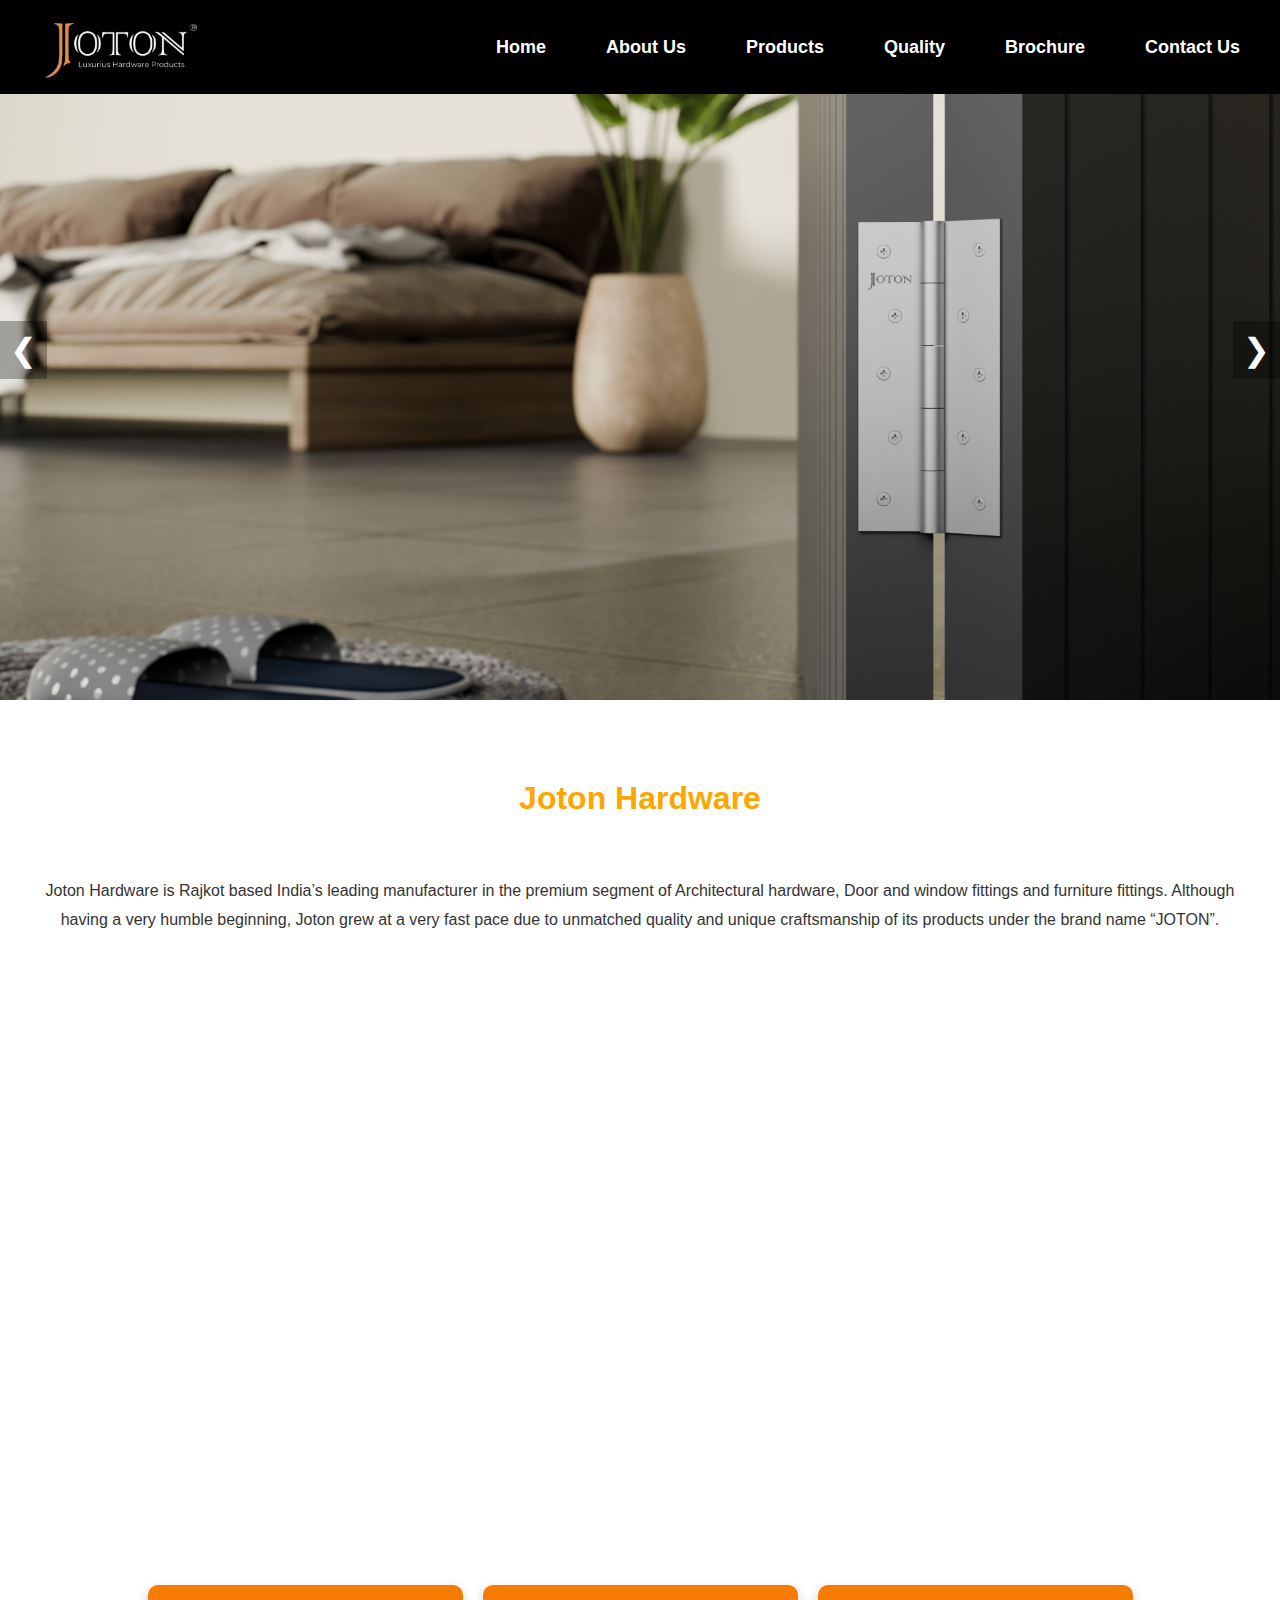
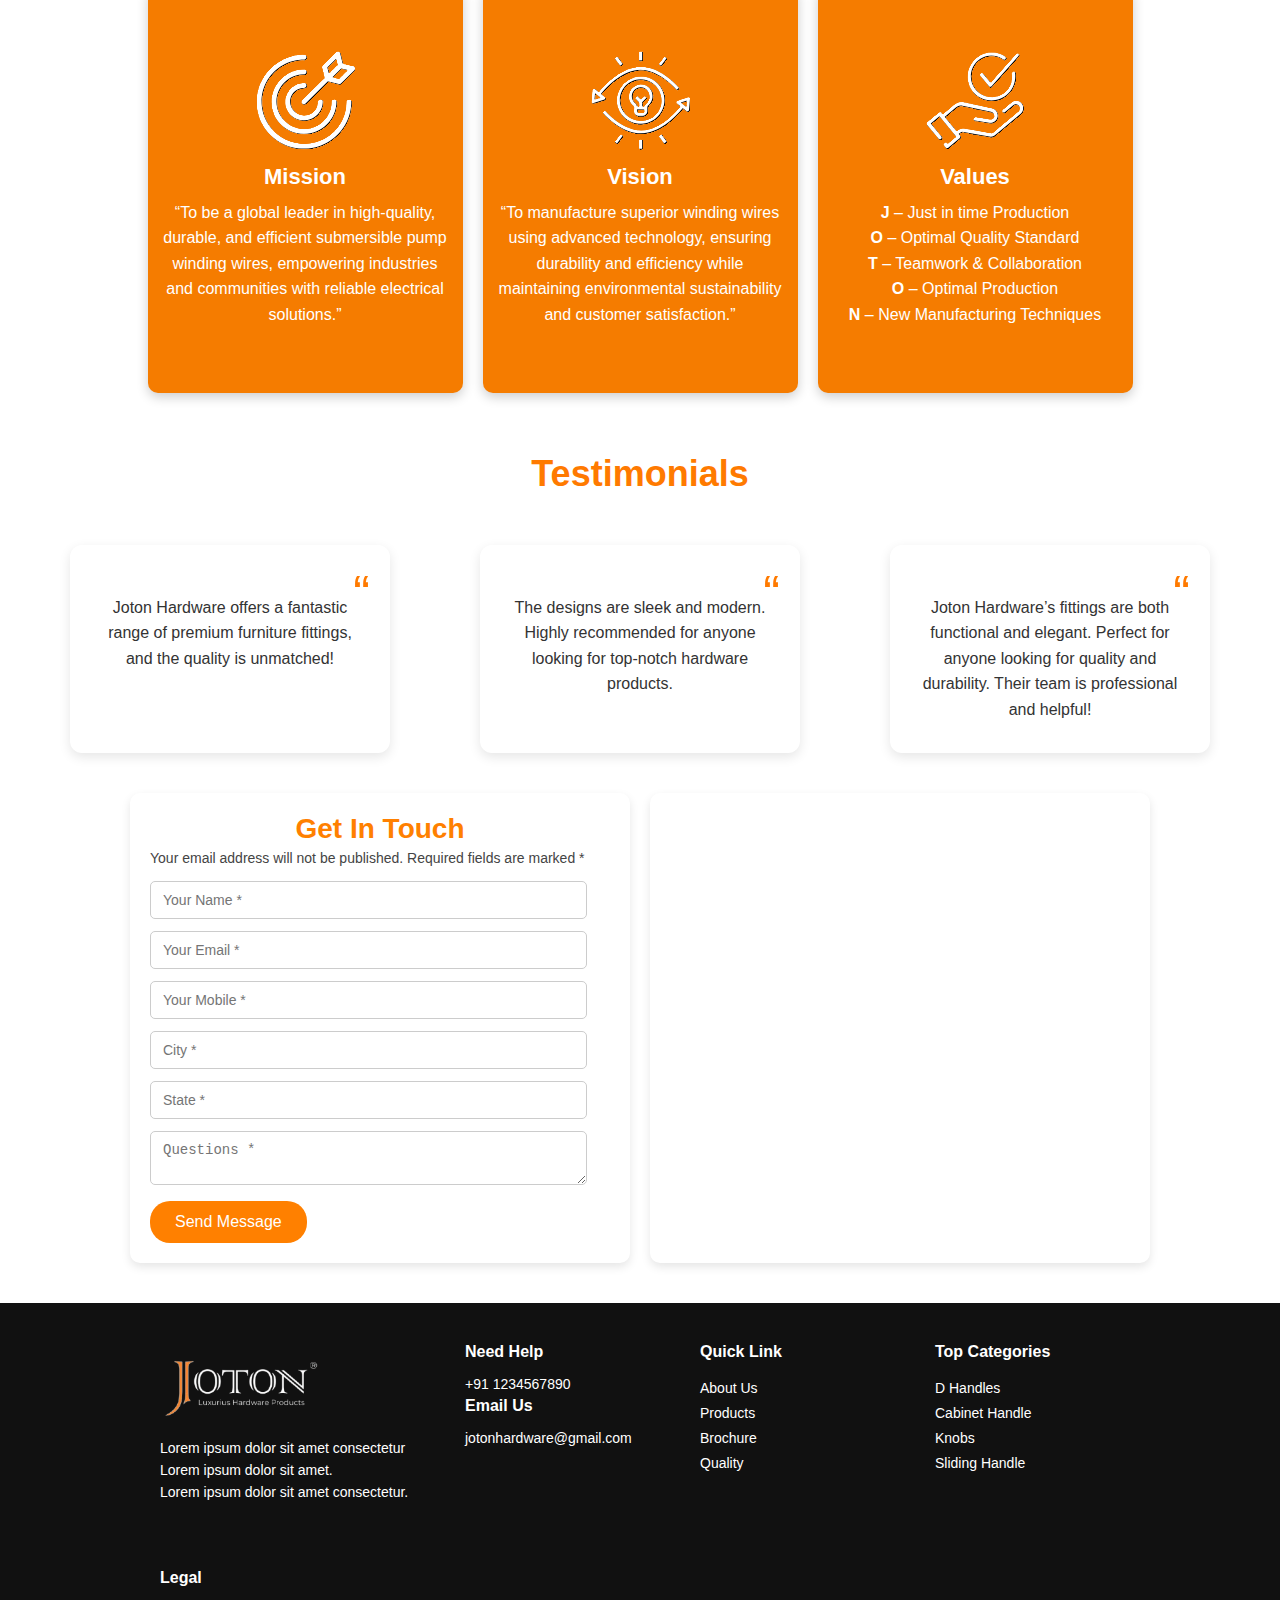
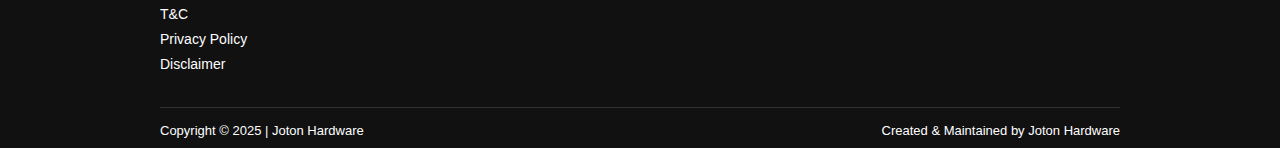
<file: about.html>
<!DOCTYPE html>
<html lang="en">

<head>
  <meta charset="UTF-8" />
  <meta name="viewport" content="width=device-width, initial-scale=1.0" />
  <title>Joton Hardware - About</title>
  <link rel="stylesheet" href="about.css" />
  <link rel="stylesheet" href="style.css" />
  <link href="https://cdn.jsdelivr.net/npm/aos@2.3.4/dist/aos.css" rel="stylesheet" />
</head>

<body>

  <!-- Header Start -->
  <div class="hero">
    <!-- Hero Slider -->
    <div class="hero-slider">
      <div class="slide active" style="background-image: url('upload/1.jpg');"></div>
      <div class="slide" style="background-image: url('upload/2.jpg');"></div>
      <div class="slide" style="background-image: url('upload/3.jpg');"></div>

      <!-- Controls -->
      <div class="slider-controls">
        <span class="prev">&#10094;</span>
        <span class="next">&#10095;</span>
      </div>
    </div>

    <!-- Navbar -->
    <nav id="navbar">
      <div id="logo">
        <img src="upload/1.png" alt="jotonhardware">
      </div>

      <div class="nav-items" id="navMenu">
        <ul>
          <li class="item"><a href="index.html">Home</a></li>
          <li class="item"><a href="about.html">About Us</a></li>
          <li class="item"><a href="products.html">Products</a></li>
          <li class="item"><a href="quality.html">Quality</a></li>
          <li class="item"><a href="#">Brochure</a></li>
          <li class="item"><a href="contact.html">Contact Us</a></li>
        </ul>
      </div>
    </nav>
  </div>

  <!-- Header End -->

  <main>
    <section class="about-section">
      <h1 class="section-title">Joton Hardware</h1>

      <p class="about-description">
        Joton Hardware is Rajkot based India’s leading manufacturer in the premium segment of Architectural hardware,
        Door and window fittings and furniture fittings. Although having a very humble beginning, Joton grew at a very
        fast pace due to unmatched quality and unique craftsmanship of its products under the brand name “JOTON”.
      </p>

      <div class="image-container" data-aos="fade-right">
        <img src="upload/joton-bg.jpg" alt="Pisa Building" class="building-image" />
      </div>

      <div class="content-container" data-aos="fade-left">
        <h1>
          <span class="gradient-text">At Perfect Marketing,</span><br />
          we know this <span class="gradient-text">profoundly</span>
        </h1>
        <p>
          After all, in our journey of more than 25 years of designing, crafting and delivering top-notch architectural
          hardware, we have always strived to strike a delicate balance between heart-touching creativity and
          mind-pleasing engineering prowess. And we have added the third angle to the story too! Apart from maintaining
          the unmatched quality of our products, we have excelled in elevating standards of services. We have
          established a nationwide strong network of distributors and dealers and in some of the areas we offer
          same-day delivery too.
        </p>
      </div>
    </section>

    <!-- Mission Vision Values Section -->
    <section class="mv-section">
      <div class="mv-card">
        <img src="Untitled design/1.png" alt="Mission Icon" class="mv-logo" />
        <h3>Mission</h3>
        <p>
          “To be a global leader in high-quality, durable, and efficient submersible pump winding wires, empowering
          industries and communities with reliable electrical solutions.”
        </p>
      </div>
      <div class="mv-card">
        <img src="Untitled design/2.png" alt="Vision Icon" class="mv-logo" />
        <h3>Vision</h3>
        <p>
          “To manufacture superior winding wires using advanced technology, ensuring durability and efficiency while
          maintaining environmental sustainability and customer satisfaction.”
        </p>
      </div>
      <div class="mv-card">
        <img src="Untitled design/3.png" alt="Values Icon" class="mv-logo" />
        <h3>Values</h3>
        <p>
          <b>J</b> – Just in time Production<br />
          <b>O</b> – Optimal Quality Standard<br />
          <b>T</b> – Teamwork & Collaboration<br />
          <b>O</b> – Optimal Production<br />
          <b>N</b> – New Manufacturing Techniques
        </p>
      </div>
    </section>

    <!-- Testimonial Section -->
    <section>
      <div class="testimonial-section">
        <h2>Testimonials</h2>
        <div class="testimonial-container">
          <div class="testimonial-card">
            <div class="quote-icon">“</div>
            <p class="testimonial-text">
              Joton Hardware offers a fantastic range of premium furniture fittings, and the quality is unmatched!
            </p>
          </div>
          <div class="testimonial-card">
            <div class="quote-icon">“</div>
            <p class="testimonial-text">
              The designs are sleek and modern. Highly recommended for anyone looking for top-notch hardware products.
            </p>
          </div>
          <div class="testimonial-card">
            <div class="quote-icon">“</div>
            <p class="testimonial-text">
              Joton Hardware’s fittings are both functional and elegant. Perfect for anyone looking for quality and
              durability. Their team is professional and helpful!
            </p>
          </div>
        </div>
      </div>
    </section>
  </main>

  <!-- AOS JS -->
  <script src="https://cdn.jsdelivr.net/npm/aos@2.3.4/dist/aos.js"></script>
  <script>
    AOS.init({
      duration: 1200,
      once: true
    });
  </script>

  <!-- header js -->
  <script>
    let slides = document.querySelectorAll(".slide");
    let current = 0;

    document.querySelector(".next").onclick = () => {
      slides[current].classList.remove("active");
      current = (current + 1) % slides.length;
      slides[current].classList.add("active");
    };

    document.querySelector(".prev").onclick = () => {
      slides[current].classList.remove("active");
      current = (current - 1 + slides.length) % slides.length;
      slides[current].classList.add("active");
    };

    setInterval(() => {
      document.querySelector(".next").click();
    }, 5000);
  </script>


  <!-- Footer Start -->
  <!-- Contact Section -->
    <section class="contact-section">
      <div class="contact-form">
        <h2>Get In Touch</h2>
        <p>Your email address will not be published. Required fields are marked *</p>
        <form>
          <input type="text" placeholder="Your Name *" required />
          <input type="email" placeholder="Your Email *" required />
          <input type="text" placeholder="Your Mobile *" required />
          <input type="text" placeholder="City *" required />
          <input type="text" placeholder="State *" required />
          <textarea placeholder="Questions *" required></textarea>
          <button type="submit">Send Message</button>
        </form>
      </div>

      <div class="map">
        <iframe
          src="https://www.google.com/maps/embed?pb=!1m18!1m12!1m3!1d118247.76520585529!2d70.63069289726559!3d22.15483319999999!2m3!1f0!2f0!3f0!3m2!1i1024!2i768!4f13.1!3m3!1m2!1s0x6f6059ca6636e5fb%3A0xc3590178c0d6a1c9!2sSHREE%20MADHAV%20INDUSTRIES!5e0!3m2!1sen!2sin!4v1750502279934!5m2!1sen!2sin"
          width="100%" height="300" style="border:0;" allowfullscreen="" loading="lazy" referrerpolicy="no-referrer-when-downgrade">
        </iframe>
      </div>
    </section>

    <!-- Footer -->
    <footer class="footer">
      <div class="footer-container">
        <div class="footer-logo-box">
          <img src="upload/1.png" alt="Joton Hardware Logo" class="footer-logo" />
          <p class="address">
            Lorem ipsum dolor sit amet consectetur<br />
            Lorem ipsum dolor sit amet.<br />
            Lorem ipsum dolor sit amet consectetur.
          </p>
          <div class="social-icons">
            <i class="bi bi-facebook"></i>
            <i class="bi bi-instagram"></i>
            <i class="bi bi-x"></i>
            <i class="bi bi-linkedin"></i>
          </div>
        </div>

        <div class="footer-column">
          <h4>Need Help</h4>
          <p><i class="bi bi-telephone-fill"></i> +91 1234567890</p>
          <h4>Email Us</h4>
          <p><i class="bi bi-envelope-fill"></i> jotonhardware@gmail.com</p>
        </div>

        <div class="footer-column">
          <h4>Quick Link</h4>
          <ul>
            <li>About Us</li>
            <li>Products</li>
            <li>Brochure</li>
            <li>Quality</li>
          </ul>
        </div>

        <div class="footer-column">
          <h4>Top Categories</h4>
          <ul>
            <li>D Handles</li>
            <li>Cabinet Handle</li>
            <li>Knobs</li>
            <li>Sliding Handle</li>
          </ul>
        </div>

        <div class="footer-column">
          <h4>Legal</h4>
          <ul>
            <li>T&C</li>
            <li>Privacy Policy</li>
            <li>Disclaimer</li>
          </ul>
        </div>
      </div>

      <div class="footer-bottom">
        <p>Copyright © 2025 | Joton Hardware</p>
        <p>Created & Maintained by Joton Hardware</p>
      </div>
    </footer>
  <!-- Footer End -->

</body>

</html>
</file>
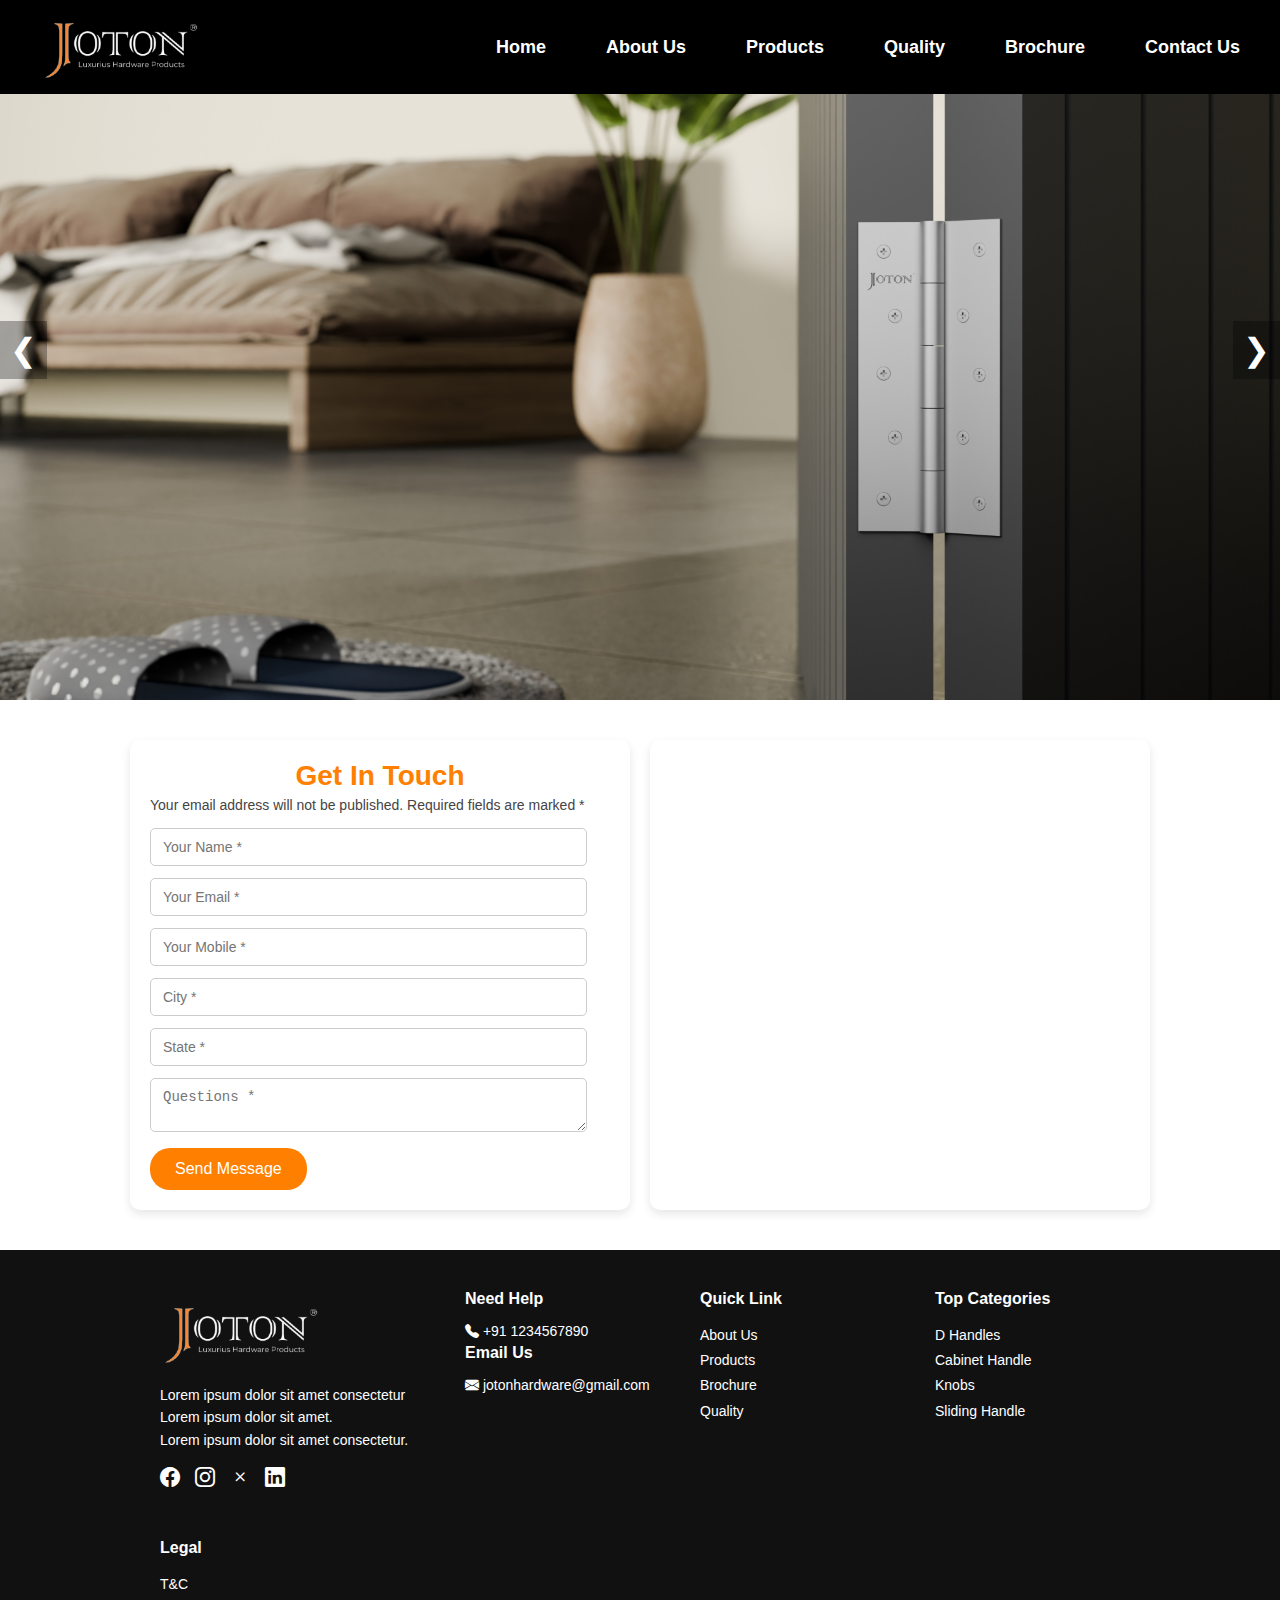
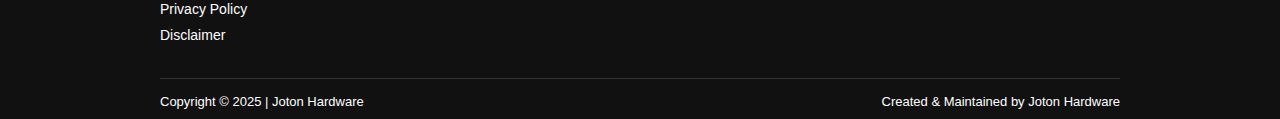
<file: contact.html>
<!DOCTYPE html>
<html lang="en">

<head>
  <meta charset="UTF-8">
  <meta name="viewport" content="width=device-width, initial-scale=1.0">
  <title>Joton Hardware</title>
  <link rel="stylesheet" href="style.css">
</head>

<body>
  <div class="hero">
    <!-- Hero Slider -->
    <div class="hero-slider">
      <div class="slide active" style="background-image: url('upload/1.jpg');">
        <!-- <div class="overlay-content">
        <h2>Welcome to Joton Hardware</h2>
        <p>Serving Quality Since 2015   </p>
        <button>Explore More</button>
      </div> -->
      </div>
      <div class="slide" style="background-image: url('upload/2.jpg');">
        <!-- <div class="overlay-content">
        <h2>High-End Products</h2>
        <p>Designed for Professionals</p>
        <button>View Products</button>
      </div> -->
      </div>
      <div class="slide" style="background-image: url('upload/3.jpg');">
        <!-- <div class="overlay-content">
          <h2>Your Trusted Partner</h2>
          <p>Innovating Everyday Tools</p>
          <button>Contact Us</button>
        </div> -->
      </div>

      <!-- Controls -->
      <div class="slider-controls">
        <span class="prev">&#10094;</span>
        <span class="next">&#10095;</span>
      </div>
    </div>

   
<!-- Navbar -->
<nav id="navbar">
  <div id="logo">
    <img src="upload/1.png" alt="jotonhardware">
  </div>

  <!-- Hamburger Toggle -->
 
  <div class="nav-items" id="navMenu">
    <ul>
      <li class="item"><a href="index.html">Home</a></li>
      <li class="item"><a href="about.html">About Us</a></li>
      <li class="item"><a href="products.html">Products</a></li>
      <li class="item"><a href="quality.html">Quality</a></li>
      <li class="item"><a href="#">Brochure</a></li>
      <li class="item"><a href="contact.html">Contact Us</a></li>
    </ul>
  </div>
</nav>

  </div>
  <script>
    let slides = document.querySelectorAll(".slide");
    let current = 0;

    document.querySelector(".next").onclick = () => {
      slides[current].classList.remove("active");
      current = (current + 1) % slides.length;
      slides[current].classList.add("active");
    };

    document.querySelector(".prev").onclick = () => {
      slides[current].classList.remove("active");
      current = (current - 1 + slides.length) % slides.length;
      slides[current].classList.add("active");
    };

    setInterval(() => {
      document.querySelector(".next").click();
    }, 5000); // Auto-slide every 5 seconds
  </script>

<script>
  function toggleMenu() {
    const menu = document.getElementById('navMenu');
    const toggle = document.getElementById('menuToggle');
    
    menu.classList.toggle('active');

    // Toggle icon
    if (menu.classList.contains('active')) {
      toggle.textContent = '✖'; // Close icon
    } else {
      toggle.textContent = '☰'; // Hamburger icon
    }
  }
</script>



</body>

 <!-- footer start -->
<!DOCTYPE html>
<html lang="en">
<head>
  <meta charset="UTF-8" />
  <meta name="viewport" content="width=device-width, initial-scale=1.0"/>
  <title>Contact | Joton Hardware</title>
  <link href="https://cdn.jsdelivr.net/npm/bootstrap-icons/font/bootstrap-icons.css" rel="stylesheet" />
  <link rel="stylesheet" href="style.css" />
</head>
<body>

  <main>
    <!-- Contact Section -->
    <section class="contact-section">
      <div class="contact-form">
        <h2>Get In Touch</h2>
        <p>Your email address will not be published. Required fields are marked *</p>
        <form>
          <input type="text" placeholder="Your Name *" required />
          <input type="email" placeholder="Your Email *" required />
          <input type="text" placeholder="Your Mobile *" required />
          <input type="text" placeholder="City *" required />
          <input type="text" placeholder="State *" required />
          <textarea placeholder="Questions *" required></textarea>
          <button type="submit">Send Message</button>
        </form>
      </div>

      <div class="map">
        <iframe
          src="https://www.google.com/maps/embed?pb=!1m18!1m12!1m3!1d118247.76520585529!2d70.63069289726559!3d22.15483319999999!2m3!1f0!2f0!3f0!3m2!1i1024!2i768!4f13.1!3m3!1m2!1s0x6f6059ca6636e5fb%3A0xc3590178c0d6a1c9!2sSHREE%20MADHAV%20INDUSTRIES!5e0!3m2!1sen!2sin!4v1750502279934!5m2!1sen!2sin"
          width="100%" height="300" style="border:0;" allowfullscreen="" loading="lazy" referrerpolicy="no-referrer-when-downgrade">
        </iframe>
      </div>
    </section>

    <!-- Footer -->
    <footer class="footer">
      <div class="footer-container">
        <div class="footer-logo-box">
          <img src="upload/1.png" alt="Joton Hardware Logo" class="footer-logo" />
          <p class="address">
            Lorem ipsum dolor sit amet consectetur<br />
            Lorem ipsum dolor sit amet.<br />
            Lorem ipsum dolor sit amet consectetur.
          </p>
          <div class="social-icons">
            <i class="bi bi-facebook"></i>
            <i class="bi bi-instagram"></i>
            <i class="bi bi-x"></i>
            <i class="bi bi-linkedin"></i>
          </div>
        </div>

        <div class="footer-column">
          <h4>Need Help</h4>
          <p><i class="bi bi-telephone-fill"></i> +91 1234567890</p>
          <h4>Email Us</h4>
          <p><i class="bi bi-envelope-fill"></i> jotonhardware@gmail.com</p>
        </div>

        <div class="footer-column">
          <h4>Quick Link</h4>
          <ul>
            <li>About Us</li>
            <li>Products</li>
            <li>Brochure</li>
            <li>Quality</li>
          </ul>
        </div>

        <div class="footer-column">
          <h4>Top Categories</h4>
          <ul>
            <li>D Handles</li>
            <li>Cabinet Handle</li>
            <li>Knobs</li>
            <li>Sliding Handle</li>
          </ul>
        </div>

        <div class="footer-column">
          <h4>Legal</h4>
          <ul>
            <li>T&C</li>
            <li>Privacy Policy</li>
            <li>Disclaimer</li>
          </ul>
        </div>
      </div>

      <div class="footer-bottom">
        <p>Copyright © 2025 | Joton Hardware</p>
        <p>Created & Maintained by Joton Hardware</p>
      </div>
    </footer>
  </main>

</body>
</html>


</html>
</file>
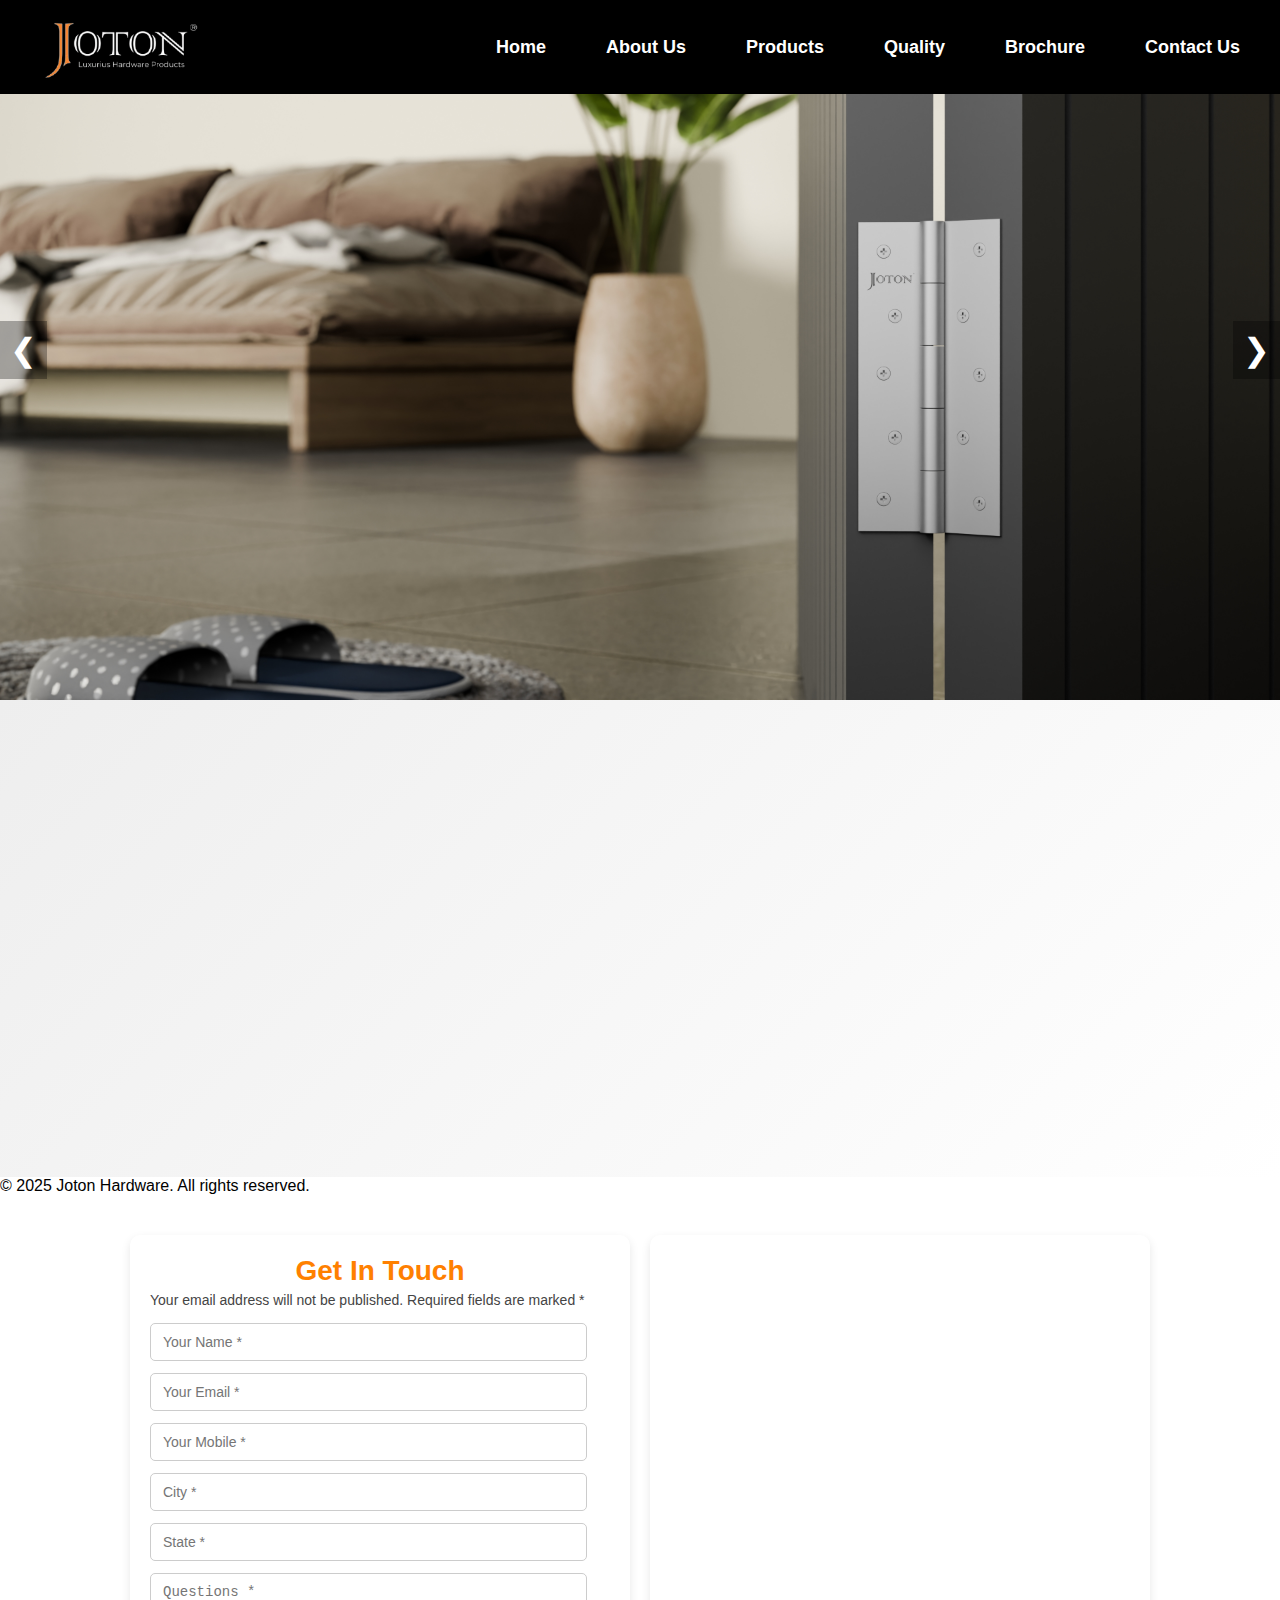
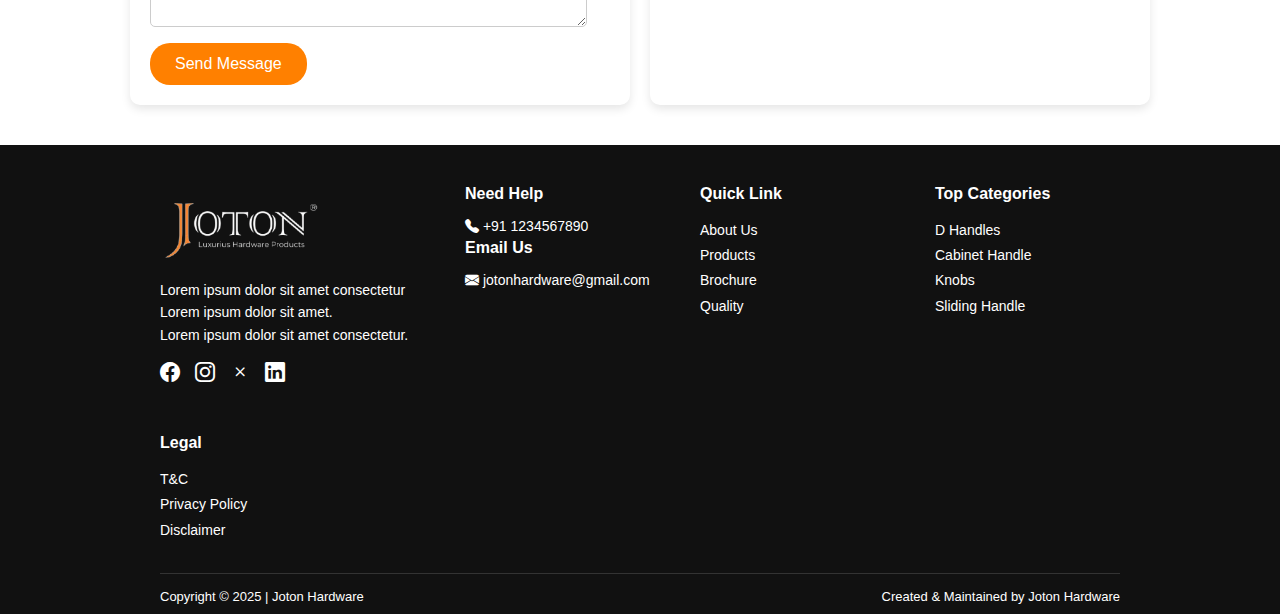
<file: quality.html>
<!DOCTYPE html>
<html lang="en">

<head>
  <meta charset="UTF-8" />
  <meta name="viewport" content="width=device-width, initial-scale=1.0" />
  <title>Why Choose Joton Hardware?</title>

  <!-- External CSS -->
  <link rel="stylesheet" href="quality.css" />
  <link rel="stylesheet" href="style.css">
  <link href="https://cdn.jsdelivr.net/npm/bootstrap-icons/font/bootstrap-icons.css" rel="stylesheet" />
  <link href="https://unpkg.com/aos@2.3.4/dist/aos.css" rel="stylesheet" />

  <!-- Optional: Your custom header content from header.php -->
</head>

<body>

  <!-- START: Header -->
  <div class="hero">
    <!-- Hero Slider -->
    <div class="hero-slider">
      <div class="slide active" style="background-image: url('upload/1.jpg');"></div>
      <div class="slide" style="background-image: url('upload/2.jpg');"></div>
      <div class="slide" style="background-image: url('upload/3.jpg');"></div>

      <!-- Controls -->
      <div class="slider-controls">
        <span class="prev">&#10094;</span>
        <span class="next">&#10095;</span>
      </div>
    </div>

    <!-- Navbar -->
    <nav id="navbar">
      <div id="logo">
        <img src="upload/1.png" alt="jotonhardware">
      </div>

      <div class="nav-items" id="navMenu">
        <ul>
          <li class="item"><a href="index.html">Home</a></li>
          <li class="item"><a href="about.html">About Us</a></li>
          <li class="item"><a href="products.html">Products</a></li>
          <li class="item"><a href="quality.html">Quality</a></li>
          <li class="item"><a href="#">Brochure</a></li>
          <li class="item"><a href="contact.html">Contact Us</a></li>
        </ul>
      </div>
    </nav>
  </div>

  <!-- END: Header -->

  <main>
    <section class="quality-section">
      <div class="quality-container">
        <h2 class="section-title" data-aos="fade-up">Why Choose Joton Hardware?</h2>
        <p class="section-subtitle" data-aos="fade-up" data-aos-delay="100">
          We blend craftsmanship with durability to deliver premium quality hardware products since 2015.
        </p>

        <div class="quality-grid">
          <div class="quality-box" data-aos="zoom-in">
            <i class="bi bi-shield-check icon"></i>
            <h3>Premium Quality</h3>
            <p>We use top-grade materials and perform rigorous quality checks to ensure long-lasting performance.</p>
          </div>

          <div class="quality-box" data-aos="zoom-in" data-aos-delay="100">
            <i class="bi bi-cpu icon"></i>
            <h3>Modern Technology</h3>
            <p>State-of-the-art machinery and precision engineering power every piece we manufacture.</p>
          </div>

          <div class="quality-box" data-aos="zoom-in" data-aos-delay="200">
            <i class="bi bi-droplet-half icon"></i>
            <h3>Rust & Water Resistant</h3>
            <p>Our products are built to resist corrosion, making them ideal for long-term indoor and outdoor use.</p>
          </div>

          <div class="quality-box" data-aos="zoom-in" data-aos-delay="300">
            <i class="bi bi-star-fill icon"></i>
            <h3>Finishing Excellence</h3>
            <p>From matte to glossy, each finish is crafted for elegance and endurance.</p>
          </div>
        </div>
      </div>
    </section>
  </main>

  <!-- START: Footer -->
  <!-- Replace with actual footer content from footer.php -->
  <footer>
    <p>&copy; 2025 Joton Hardware. All rights reserved.</p>
  </footer>
  <!-- END: Footer -->

  <!-- External Scripts -->
  <script src="https://unpkg.com/aos@2.3.4/dist/aos.js"></script>
  <script>
    AOS.init({ duration: 1000 });
  </script>

  <!-- Contact Section -->
  <section class="contact-section">
    <div class="contact-form">
      <h2>Get In Touch</h2>
      <p>Your email address will not be published. Required fields are marked *</p>
      <form>
        <input type="text" placeholder="Your Name *" required />
        <input type="email" placeholder="Your Email *" required />
        <input type="text" placeholder="Your Mobile *" required />
        <input type="text" placeholder="City *" required />
        <input type="text" placeholder="State *" required />
        <textarea placeholder="Questions *" required></textarea>
        <button type="submit">Send Message</button>
      </form>
    </div>

    <div class="map">
      <iframe
        src="https://www.google.com/maps/embed?pb=!1m18!1m12!1m3!1d118247.76520585529!2d70.63069289726559!3d22.15483319999999!2m3!1f0!2f0!3f0!3m2!1i1024!2i768!4f13.1!3m3!1m2!1s0x6f6059ca6636e5fb%3A0xc3590178c0d6a1c9!2sSHREE%20MADHAV%20INDUSTRIES!5e0!3m2!1sen!2sin!4v1750502279934!5m2!1sen!2sin"
        width="100%" height="300" style="border:0;" allowfullscreen="" loading="lazy"
        referrerpolicy="no-referrer-when-downgrade">
      </iframe>
    </div>
  </section>

  <!-- Footer -->
  <footer class="footer">
    <div class="footer-container">
      <div class="footer-logo-box">
        <img src="upload/1.png" alt="Joton Hardware Logo" class="footer-logo" />
        <p class="address">
          Lorem ipsum dolor sit amet consectetur<br />
          Lorem ipsum dolor sit amet.<br />
          Lorem ipsum dolor sit amet consectetur.
        </p>
        <div class="social-icons">
          <i class="bi bi-facebook"></i>
          <i class="bi bi-instagram"></i>
          <i class="bi bi-x"></i>
          <i class="bi bi-linkedin"></i>
        </div>
      </div>

      <div class="footer-column">
        <h4>Need Help</h4>
        <p><i class="bi bi-telephone-fill"></i> +91 1234567890</p>
        <h4>Email Us</h4>
        <p><i class="bi bi-envelope-fill"></i> jotonhardware@gmail.com</p>
      </div>

      <div class="footer-column">
        <h4>Quick Link</h4>
        <ul>
          <li>About Us</li>
          <li>Products</li>
          <li>Brochure</li>
          <li>Quality</li>
        </ul>
      </div>

      <div class="footer-column">
        <h4>Top Categories</h4>
        <ul>
          <li>D Handles</li>
          <li>Cabinet Handle</li>
          <li>Knobs</li>
          <li>Sliding Handle</li>
        </ul>
      </div>

      <div class="footer-column">
        <h4>Legal</h4>
        <ul>
          <li>T&C</li>
          <li>Privacy Policy</li>
          <li>Disclaimer</li>
        </ul>
      </div>
    </div>

    <div class="footer-bottom">
      <p>Copyright © 2025 | Joton Hardware</p>
      <p>Created & Maintained by Joton Hardware</p>
    </div>
  </footer>
  <!-- header js -->
  <script>
    let slides = document.querySelectorAll(".slide");
    let current = 0;

    document.querySelector(".next").onclick = () => {
      slides[current].classList.remove("active");
      current = (current + 1) % slides.length;
      slides[current].classList.add("active");
    };

    document.querySelector(".prev").onclick = () => {
      slides[current].classList.remove("active");
      current = (current - 1 + slides.length) % slides.length;
      slides[current].classList.add("active");
    };

    setInterval(() => {
      document.querySelector(".next").click();
    }, 5000);
  </script>

</body>

</html>
</file>
<file: about.css>
body {
  margin: 0;
  padding: 0;
  background-color: #ffffff;
  color: #333;
}

.about-description {
  /* padding: 60px 20px; */
  text-align: center;
}

.section-subtitle {
  font-size: 20px;
  font-weight: normal;
  color: #000;
  margin-bottom: 10px;
}

.section-title {
  font-size: 32px;
  font-weight: bold;
  color: orange;
  margin: 0;
}

.about-description,
.story-description {
  max-width: 1200px;
  margin: 20px auto 50px;
  line-height: 1.8;
  color: #333;
}

.about-section {
  display: flex;
  flex-wrap: wrap;
  align-items: center;
  justify-content: center;
  gap: 40px;
  padding: 80px 20px;
  overflow-x: hidden;
}

.image-container {
  position: relative;
  width: 420px;
  height: 420px;
  display: flex;
  align-items: center;
  justify-content: center;
}

.building-image {
  width: 100%;
  height: 100%;
  object-fit: cover;
  clip-path: ellipse(90% 90% at 50% 50%);
  border-radius: 20px;
  z-index: 2;
  position: relative;
  transition: transform 0.5s ease;
}
.image-container:hover .building-image {
  transform: scale(1.03);
}

/* Parallax Ring Container */
.parallax-ring {
  position: absolute;
  top: 0;
  left: 0;
  width: 420px;
  height: 420px;
  z-index: 1;
  transition: transform 0.2s ease-out;
}

.ellipse-bg {
  width: 100%;
  height: 100%;
  fill: none;
  stroke: #ff7f0e;
  stroke-width: 2;
  animation: rotateRings 25s linear infinite;
}

@keyframes rotateRings {
  0% { transform: rotate(0deg); }
  100% { transform: rotate(360deg); }
}

.content-container {
  max-width: 600px;
}

.content-container h1 {
  font-size: 2.8rem;
  font-weight: 500;
  margin-bottom: 20px;
  line-height: 1.2;
}

.content-container p {
  font-size: 1.1rem;
  color: #555;
  line-height: 1.8;
}

/* Responsive */
@media (max-width: 768px) {
  .about-section {
    flex-direction: column;
    padding: 40px 20px;
  }

  .content-container h1 {
    font-size: 2rem;
    text-align: center;
  }

  .content-container p {
    text-align: center;
    padding: 0 10px;
  }

  .image-container,
  .parallax-ring {
    width: 300px;
    height: 300px;
  }
}




.director-wrapper {
    display: flex;
    flex-wrap: wrap;
    justify-content: space-around;
    align-items: center;
    padding: 0px 185px;
    /* min-height: 100vh; */
}

.director-card {
  width: 300px;
  text-align: center;
  margin: 40px 20px;
}

.director-card img {
  width: 100%;
  height: auto;
  border-radius: 5px;
  box-shadow: 0 8px 16px rgba(0,0,0,0.5);
}

.director-card p {
  margin-top: 5px;
  font-weight: bold;
  color: #000;
  font-size: 16px;
}

/* Position first card top-left, second bottom-right */
.director-card.left {
  align-self: flex-start;
}

.director-card.right {
  align-self: flex-start;
}

/* Responsive */
@media (max-width: 768px) {
  .director-wrapper {
    flex-direction: column;
  }

  .director-card.left,
  .director-card.right {
    align-self: center;
  }
}


/* Mission Vision Values Section */
.mv-section {
  display: flex;
  flex-wrap: wrap;
  justify-content: center;
  gap: 20px;
  padding: 60px 0px;
}

.mv-card {
    background-color: #f57c00;
    color: #fff;
    width: 315px;
    padding: 65px 15px;
    border-radius: 10px;
    text-align: center;
    box-shadow: 0 4px 12px rgba(0, 0, 0, 0.2);
    transition: transform 0.3s ease, box-shadow 0.3s ease;
}
.mv-card:hover {
  transform: scale(1.05);
  box-shadow: 0 10px 20px rgba(0,0,0,0.2);
}
.mv-icon {
  font-size: 40px;
  margin-bottom: 15px;
}

.mv-card h3 {
  margin: 10px 0;
  font-size: 22px;
}

.mv-card p {
  font-size: 16px;
  line-height: 1.6;
}

/* Certificates Section */
.certificates-section {
    text-align: center;
    padding: 35px 0px 105px;
    background-color: #f9f9f9;
}

.cert-title {
  font-size: 2rem;
  margin-bottom: 20px;
}

.cert-grid {
  display: flex;
  justify-content: center;
  gap: 20px;
  flex-wrap: wrap;
}

.cert-card {
  background: transparent;
  width: 290px;
  height: 350px;
  perspective: 1000px;
}

.cert-inner {
  position: relative;
  width: 100%;
  height: 100%;
  transition: transform 0.8s;
  transform-style: preserve-3d;
}

.cert-card:hover .cert-inner {
  transform: rotateY(180deg);
}

.cert-front, .cert-back {
  position: absolute;
  width: 100%;
  height: 100%;
  border-radius: 12px;
  backface-visibility: hidden;
  overflow: hidden;
  box-shadow: 0 4px 8px rgba(0,0,0,0.2);
}

.cert-front {
  background-color: #fff;
  display: flex;
  align-items: center;
  justify-content: center;
}

.cert-front img {
  width: 100%;
  height: 100%;
  object-fit: cover;
}

.cert-back {
  background-color: #f57800;
  color: white;
  transform: rotateY(180deg);
  display: flex;
  align-items: center;
  justify-content: center;
  padding: 20px;
  text-align: center;
  opacity: 0.9;
}

/* Responsive Design */
@media (max-width: 768px) {
  .mv-card, .cert-placeholder {
    width: 90%;
  }

  .cert-title {
    font-size: 22px;
  }
}
</file>
<file: style.css>
* {
  margin: 0;
  padding: 0;
  box-sizing: border-box;
}

body,
html {
  height: 100%;
  font-family:Arial, Helvetica, sans-serif;
}

/* Hero section with relative position */
.hero-slider {
  position: relative;
  height: 700px;
  overflow: hidden;
}

.slide {
  position: absolute;
  width: 100%;
  height: 100%;
  background-size: cover;
  background-position: center;
  opacity:0;
  transition: opacity 1s ease-in-out;
}

.slide.active {
  opacity: 1;
  z-index: 1;
}

.overlay-content {
  position: absolute;
  bottom: 35%;
  left: 10%;
  color: white;
  text-shadow: 0 2px 5px black;
}

.overlay-content h2 {
  font-size: 3em;
}

.overlay-content p {
  font-size: 20px;
}

.overlay-content button {
  padding: 10px 20px;
  font-size: 1em;
  background: orange;
  border: none;
  cursor: pointer;
  margin-top: 25px;
  border-radius: 20px;
}

.slider-controls {
  position: absolute;
  width: 100%;
  top: 50%;
  display: flex;
  justify-content: space-between;
  transform: translateY(-50%);
  z-index: 2;
}

.slider-controls span {
  cursor: pointer;
  font-size: 2em;
  color: white;
  padding: 10px;
  background: rgba(0, 0, 0, 0.3);
}

/* Navbar over image */
#navbar {
  position: absolute;
  top: 0px;
  left: 0;
  width: 100%;
  padding: 5px 40px;
  display: flex;
  justify-content: space-between;
  align-items: center;
  background: rgba(0, 0, 0, 1.6);
  /* border-bottom-left-radius: 60px;
  border-bottom-right-radius: 60px;
  border-top-left-radius: 60px;
  border-top-right-radius: 60px; */
  z-index: 2;
  opacity: 10px;
}

/* Logo */
#logo img {
  height: 80px;
  opacity: 1;
}

/* Navigation list */
.nav-items ul {
  display: flex;
  gap: 60px;
  list-style: none;
}

.nav-items ul li a {
  color: white;
  text-decoration: none;
  font-size: 18px;
  font-weight: bold;
  transition: color 0.3s;
}

.nav-items ul li a:hover {
  color: #dddddd;
}


/* index page css start */
.product-heading {
  font-size: 25px;
  text-align: center;
  margin-top: 45px;

}

h2 {
  text-align: center;
  color: #f47400;
  font-size: 28px;
  margin-bottom: 15px;
}

.product-section {
  display: flex;
  justify-content: center;
  gap: 30px;
}

.column {
  display: flex;
  flex-direction: column;
  gap: 30px;
}

.column p{
 font-size: 14px;
 text-transform:uppercase;
}



.column img {
  width: 260px;
  border-radius: 50px 0px;
  box-shadow: 0 4px 10px rgba(222, 145, 30, 0.5);
  object-fit: cover;
  /* border: 1px solid black; */
  
}

@media (max-width: 768px) {
  .product-section {
    flex-direction: column;
    align-items: center;
  }

  .column img {
    width: 80%;
  }
}

#product {
  padding: 50px;
  background: white;
  text-align: center;
}

.product-section {
  display: flex;
  justify-content: center;
  gap: 30px;
  margin-top: 40px;
}

.column {
  display: flex;
  flex-direction: column;
  gap: 20px;
}







.container {
  display: flex;
  align-items: center;
  justify-content: center;
  padding: 130px;
}

.left-column {
  flex: 1;
  padding-right: 30px;
}

.left-column h3 {
  color: orange;
  font-weight: bold;
  margin-bottom: 10px;
  text-align-last: right;
  font-size: 25px;
}

.left-column h2 {
  font-size: 35px;
  margin-bottom: 20px;
  text-align: right;
  color: black;

}

.progress-group {
  display: flex;
  flex-wrap: wrap;
  gap: 20px;
}

.progress-item {
  width: 45%;
}

.progress-item label {
  display: block;
  font-size: 20px;
  margin-bottom: 5px;
}

.bar-container {
  background-color: #ccc;
  border-radius: 10px;
  height: 8px;
  overflow: hidden;
}

.bar {
  height: 100%;
  background-color: orange;
  width: 0;
  /* Start at 0 for animation */
  transition: width 2s ease-in-out;
}

.progress-value {
  font-size: 15px;
  float: right;
  margin-top: 2px;
  width: 50px;
}

.right-column {
  flex: 1;
}

.right-column img {
  width: 100%;
  border-radius: 10px;
}




.testimonial-section {
  max-width: 1200px;
  margin: auto;
  text-align: center;
}

.testimonial-section h2 {
  font-size: 36px;
  color: #FF7A00;
  margin-bottom: 50px;
}

.testimonial-container {
  display: flex;
  justify-content: space-around;
  flex-wrap: wrap;
  gap: 30px;
}

.testimonial-card {
  background-color: #fff;
  width: 320px;
  padding: 30px;
  border-radius: 12px;
  box-shadow: 0 4px 12px rgba(0, 0, 0, 0.1);
  position: relative;
  transition: transform 0.3s ease, box-shadow 0.3s ease;
}

.testimonial-card:hover {
  transform: translateY(-8px);
  box-shadow: 0 8px 20px rgba(0, 0, 0, 0.15);
}

.quote-icon {
  font-size: 50px;
  color: #FF7A00;
  position: absolute;
  top: 20px;
  right: 20px;
}

.testimonial-text {
  font-size: 16px;
  color: #333;
  margin-top: 20px;
  line-height: 1.6;
}




.insta-section {
  display: flex;
  justify-content: center;
  gap: 30px;
  flex-wrap: wrap;
  padding: 100px;
}

.insta-card {
  background-color: #fff;
  width: 320px;
  border: 1px solid #dbdbdb;
  border-radius: 12px;
  overflow: hidden;
  box-shadow: 0 2px 8px rgba(0, 0, 0, 0.05);
}

.insta-header {
  display: flex;
  align-items: center;
  justify-content: space-between;
  padding: 12px 16px;
  border-bottom: 1px solid #eee;
}

.insta-header .profile-info {
  display: flex;
  align-items: center;
}

.insta-header img {
  width: 32px;
  height: 32px;
  border-radius: 50%;
  margin-right: 10px;
}

.insta-header .username {
  font-weight: bold;
  font-size: 14px;
}

.insta-main {
  height: 300px;
  background-color: #e0e0e0;
  /* Placeholder for image */
}

.insta-footer {
  padding: 10px 16px;
  font-size: 14px;
}

.insta-footer .actions {
  display: flex;
  gap: 12px;
  margin-bottom: 6px;
}

.insta-footer .likes {
  font-weight: 600;
  margin-bottom: 6px;
}

.insta-footer input[type="text"] {
  width: 100%;
  padding: 8px;
  font-size: 13px;
  border: none;
  border-top: 1px solid #eee;
  outline: none;
}

.insta-btn {
  background-color: #0095f6;
  border: none;
  color: white;
  font-size: 12px;
  padding: 4px 8px;
  border-radius: 4px;
  cursor: pointer;
}

.insta-btn:hover {
  background-color: #007dc1;
}




.brochure-section {
    background-color: #000;
    color: #fff;
    padding: 25px 25px;
    border-top-left-radius: 130px;
    border-bottom-right-radius: 130px;
    margin-left: 10px;
    margin-top: 50px;
    
}

.brochure-row {
  display: flex;
  justify-content: space-between;
  align-items: center;
  flex-wrap: wrap;
  max-width: 1200px;
  margin: 0 auto;
}

.brochure-left {
  flex: 1;
  min-width: 250px;
}

.brochure-left img {
  height: 125px;
}

.tagline {
  font-size: 16px;
  margin-top: 10px;
}

.heading {
  font-size: 32px;
  font-weight: bold;
  color: #ff9900;
  margin-top: 0px;
  margin-bottom: 15px;
  text-align: center;
}

.brochure-right {
  flex: 1;
  min-width: 250px;
  /* text-align: center; */
  margin-top: 20px;
  animation: slideInRight 1s ease-out forwards;
  opacity: 0; /* ensures animation is visible on load */
  animation-delay: 0.3s;
  animation-fill-mode: forwards;
}

.download-button {
  background-color: #fff;
  color: #000;
  border: none;
  padding: 20px 40px;
  font-size: 20px;
  font-weight: bold;
  border-radius: 14px;
  cursor: pointer;
  text-decoration: none;
  display: inline-block;
  box-shadow: 0 4px 8px rgba(0, 0, 0, 0.2);
  margin-left: 115px;
}

.download-button:hover {
  background-color: #f0f0f0;
  
}

@media (max-width: 768px) {
  .brochure-row {
    flex-direction: column;
    text-align: center;
  }

  .brochure-right {
    margin-top: 30px;
  }
}
@keyframes slideInRight {
  0% {
    transform: translateX(100px);
    opacity: 0;
  }
  100% {
    transform: translateX(0);
    opacity: 1;
  }
}
@keyframes pulse {
  0%, 100% {
    transform: scale(1);
  }
  50% {
    transform: scale(1.05);
  }
}




.faq-section {
  max-width: 1000px;
  margin: 60px auto;
}

.faq-section h2 {
  text-align: center;
  color: #ff8000;
  font-size: 32px;
  margin-bottom: 30px;
}

.faq-item {
  background: #f9f9f9;
  border-radius: 6px;
  margin-bottom: 10px;
  border: 1px solid #ddd;
  overflow: hidden;
}

.faq-question {
  padding: 20px 20px;
  font-weight: bold;
  cursor: pointer;
  display: flex;
  align-items: center;
  gap: 10px;
}

.faq-question .icon::before {
  content: "+";
  font-size: 20px;
  color: #000;
  display: inline-block;
  transition: transform 0.3s ease;
}

/* When active, change + to – */
.faq-item.active .faq-question .icon::before {
  content: "–";
}

/* .faq-question:hover {
  background-color: #f0f0f0;
}

.faq-question span.icon {
  margin-right: 10px;
  font-size: 18px;
  color: black;
} */

.faq-answer {
  padding: 0 20px;
  max-height: 0;
  overflow: hidden;
  transition: max-height 0.3s ease, padding 0.3s ease;
  background-color: white;
  color: #333;
}

.faq-item.active .faq-answer {
  padding: 16px 20px;
  max-height: 500px;
  /* large enough for most answers */
}




.contact-section {
  display: flex;
  flex-wrap: wrap;
  justify-content: center;
  gap: 20px;
  padding: 40px 20px;
  background-color: #fff;
}

.contact-form,
.map {
  background-color: white;
  border-radius: 10px;
  box-shadow: 0 4px 10px rgba(0, 0, 0, 0.1);
  flex: 1 1 380px;
  padding: 20px;
  max-width: 500px;
}

.contact-form h2 {
  color: #ff8000;
  margin-bottom: 5px;
}

.contact-form p {
  font-size: 14px;
  color: #444;
  margin-bottom: 15px;
}

.contact-form input,
.contact-form textarea {
  width: 95%;
  padding: 10px 12px;
  margin-bottom: 12px;
  border: 1px solid #ccc;
  border-radius: 5px;
  font-size: 14px;
}

.contact-form button {
  background-color: #ff8000;
  color: white;
  padding: 12px 25px;
  border: none;
  border-radius: 20px;
  font-size: 16px;
  cursor: pointer;
}

.map iframe {
  width: 100%;
  height: 340px;
  border: 0;
  border-radius: 10px;
}


/* footer */
.footer {
  background: #111;
  color: white;
  padding: 40px 160px 10px;
  position: relative;
}

.footer-container {
  display: flex;
  flex-wrap: wrap;
  justify-content: space-between;
  gap: 50px;
}

.footer-logo-box {
  flex: 1 1 220px;
}

.footer-logo {
    height: 80px;
    margin-bottom: 10px;
}

.address {
  font-size: 14px;
  line-height: 1.6;
  margin-bottom: 15px;
}

.social-icons {
  display: flex;
  gap: 15px;
  font-size: 20px;
}

.footer-column {
  flex: 1 1 150px;
}

.footer-column h4 {
  margin-bottom: 15px;
  font-size: 16px;
  color: #fff;
}

.footer-column ul {
  list-style: none;
}

.footer-column li {
  font-size: 14px;
  line-height: 1.8;
  cursor: pointer;
}

.footer-column p {
  font-size: 14px;
  margin: 5px 0;
}

.footer-bottom {
  margin-top: 30px;
  border-top: 1px solid #333;
  padding-top: 15px;
  display: flex;
  justify-content: space-between;
  font-size: 13px;
}

.whatsapp-icon {
  position: fixed;
  bottom: 20px;
  right: 20px;
  background: #25D366;
  color: white;
  font-size: 30px;
  padding: 10px;
  border-radius: 50%;
  cursor: pointer;
}



/* ==================responsive====================== */

/* ========== RESPONSIVE FIXES FOR ALL SCREEN SIZES ========== */

/* Tablets (≤ 1024px) */
@media (max-width: 1024px) {
  .nav-items ul {
    gap: 30px;
  }

  .container {
    flex-direction: column;
    padding: 60px 30px;
    text-align: center;
  }

  .left-column, .right-column {
    padding: 0;
    text-align: center;
  }

  .left-column h3,
  .left-column h2 {
    text-align: center !important;
  }

  .progress-item {
    width: 100%;
  }

  .testimonial-container {
    flex-direction: column;
    align-items: center;
  }

  .brochure-row {
    flex-direction: column;
    text-align: center;
  }

  .download-button {
    margin-left: 0;
  }

  .product-section {
    flex-wrap: wrap;
    justify-content: center;
    gap: 25px;
  }

  .column {
    width: 45%;
    align-items: center;
  }

  .column img {
    max-width: 100%;
  }
}

/* Mobile Devices (≤ 768px) */
@media (max-width: 768px) {
  .nav-items ul {
    flex-direction: column;
    gap: 20px;
  }

  .overlay-content h2 {
    font-size: 28px;
  }

  .overlay-content p {
    font-size: 16px;
  }

  .overlay-content button {
    padding: 8px 16px;
    font-size: 14px;
  }

  .testimonial-card {
    width: 90%;
  }

  .faq-section {
    padding: 0 10px;
  }

  .faq-question {
    font-size: 15px;
    padding: 15px;
  }

  .faq-answer {
    font-size: 14px;
  }

  .footer-container {
    flex-direction: column;
    gap: 30px;
  }

  .footer-bottom {
    flex-direction: column;
    align-items: center;
    text-align: center;
    gap: 10px;
  }

  .product-section {
    flex-direction: column;
    align-items: center;
  }

  .column {
    width: 100%;
  }

  .download-button {
    font-size: 16px;
    padding: 15px 30px;
  }

  .brochure-left img {
    height: 100px;
  }
}

/* Extra Small Devices (≤ 480px) */
@media (max-width: 480px) {
  .product-heading h2 {
    font-size: 24px;
  }

  .testimonial-section h2 {
    font-size: 26px;
  }

  .heading {
    font-size: 24px;
  }

  .footer {
    padding: 30px 15px;
  }

  .progress-value {
    font-size: 13px;
  }

  .download-button {
    width: 100%;
    padding: 12px 20px;
  }

  .overlay-content {
    bottom: 25%;
    left: 5%;
  }

  .overlay-content h2 {
    font-size: 22px;
  }

  .overlay-content p {
    font-size: 14px;
  }
}
</file>
<file: quality.css>
.quality-section {
  background: linear-gradient(135deg, #eeeeee, #ffffff);
  padding: 80px 30px;
}

.quality-container {
  max-width: 1200px;
  margin: auto;
  text-align: center;
}

.section-title {
  font-size: 36px;
  margin-bottom: 15px;
  color: orange;
}

.section-subtitle {
  font-size: 18px;
  color: #555;
  margin-bottom: 50px;
}

.quality-grid {
  display: grid;
  grid-template-columns: repeat(auto-fit, minmax(260px, 1fr));
  gap: 30px;
}

.quality-box {
  background: white;
  padding: 30px 20px;
  border-radius: 12px;
  box-shadow: 0 5px 25px rgba(0, 0, 0, 0.07);
  transition: transform 0.4s ease, box-shadow 0.3s ease;
}

.quality-box:hover {
  transform: translateY(-10px);
  box-shadow: 0 10px 40px rgba(0, 0, 0, 0.15);
}

.icon {
  font-size: 40px;
  color: orange;
  margin-bottom: 15px;
}

.quality-box h3 {
  font-size: 20px;
  margin-bottom: 10px;
  color: #222;
}

.quality-box p {
  font-size: 15px;
  color: #666;
}
</file>
